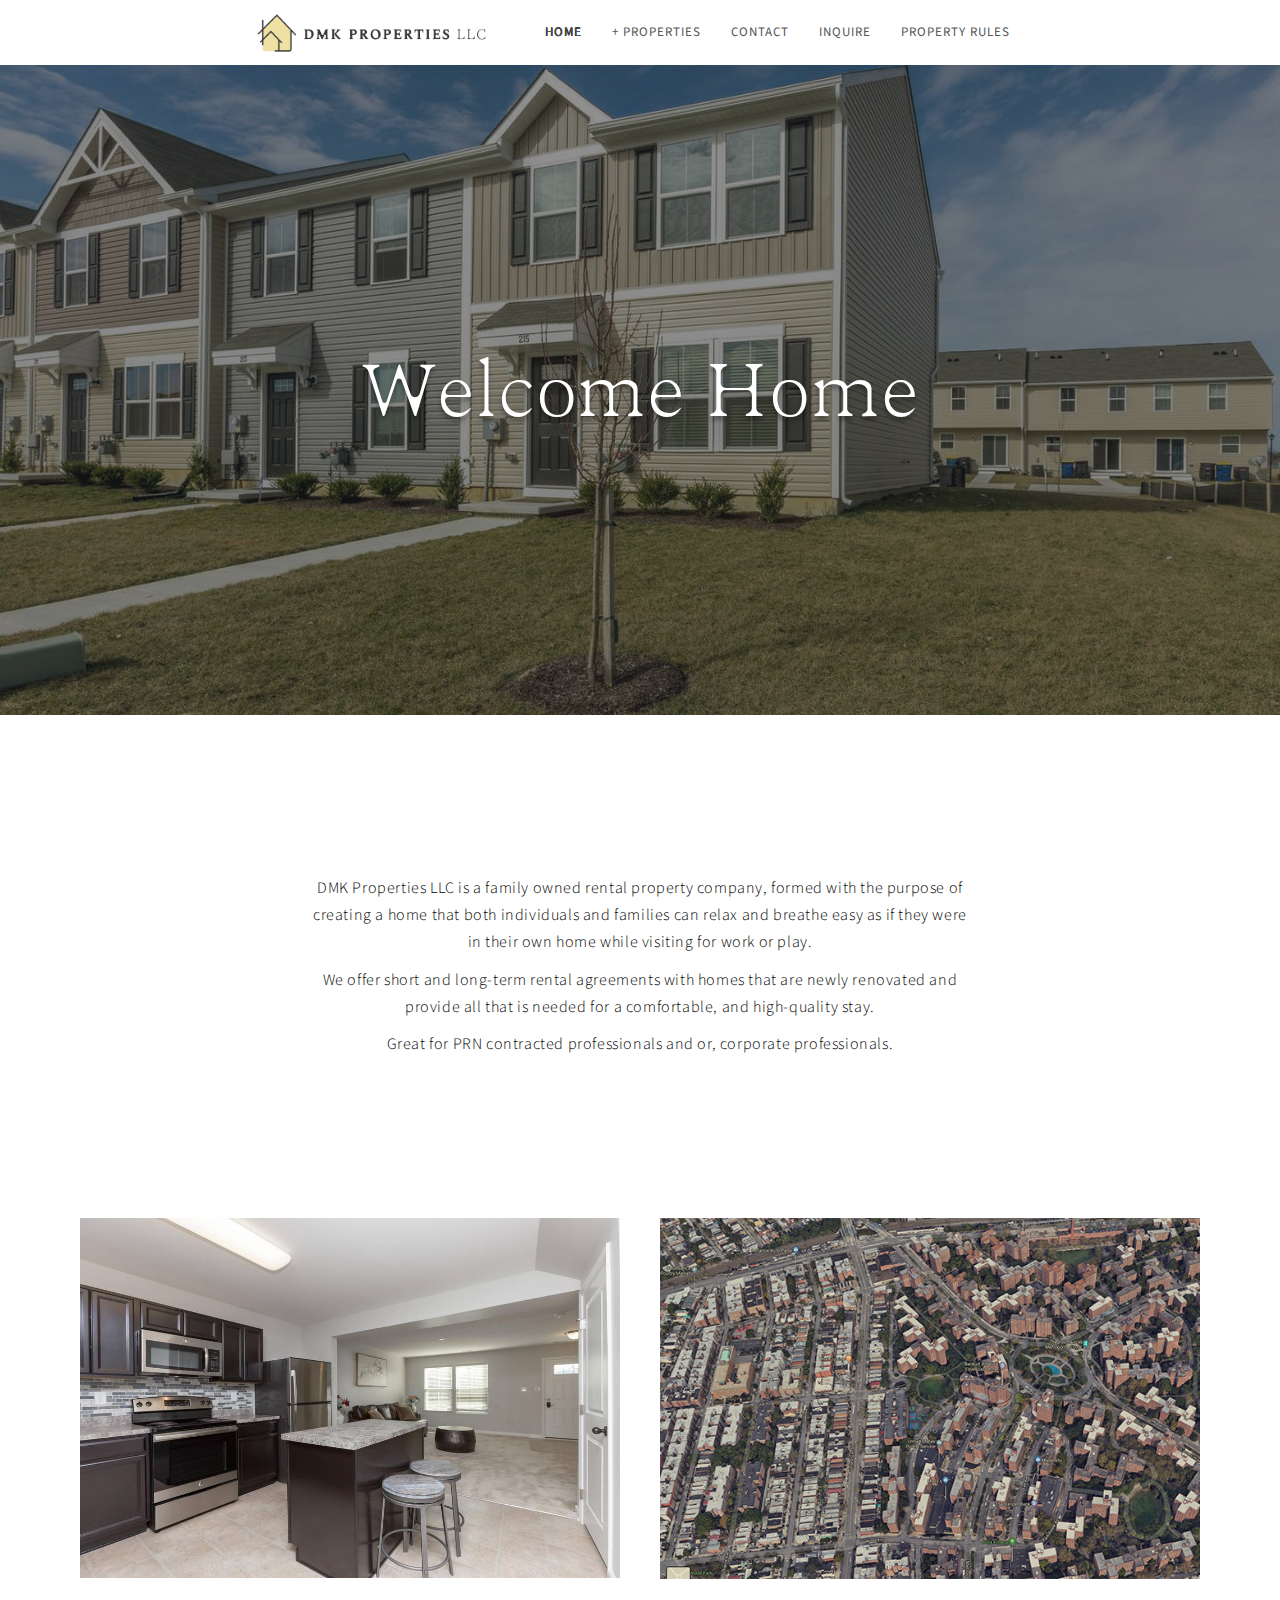
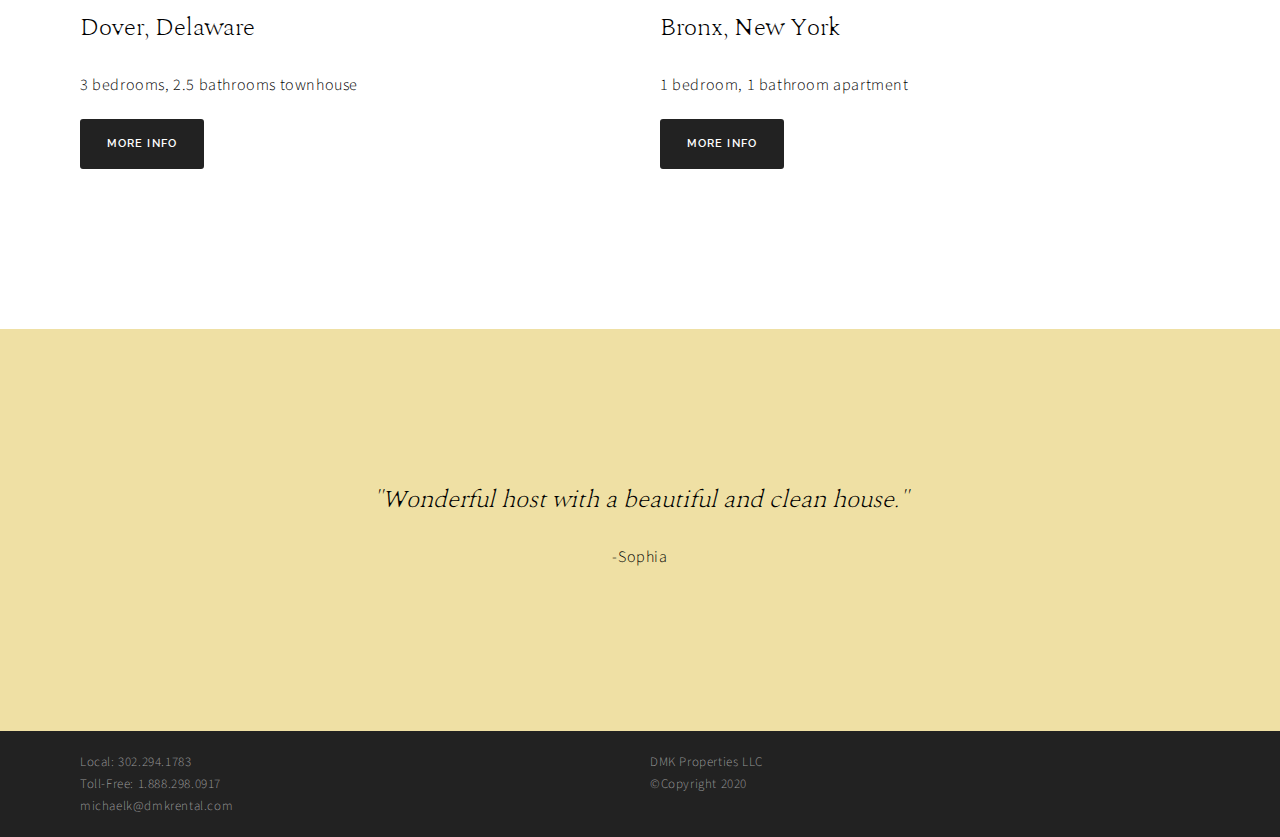
<file: index.html>
<!DOCTYPE html>
<html>
<head>
	<meta charset="utf-8">
	<meta name="viewport" content="width=device-width, initial-scale=1">
	<link rel="stylesheet" href="css/styles.css">
	<title>DMK Properties LLC</title>
</head>
<body>
	<!-- .navbar -->
	<div class="navbar container flex">
		<a class="logo" href="index.html">
			<img src="images/dmk_logos.png" alt="DMK Properties Logo">
		</a>
		<!-- hamburger icon -->
		<a class="toggle-button" href="#">
			<span class="bar bar1"></span>
			<span class="bar bar2"></span>
			<span class="bar bar3"></span>
		</a>

		<nav>
			<ul>
				<li><a class="current" href="index.html">Home</a></li>
				<li class="properties-li">
					<a class="properties-dropdown" href="#">&plus; Properties</a>
					<ul class="drop-menu">
						<li><a href="dover.html">Dover, DE</a></li>
						<li><a href="bronx.html">Bronx, NY</a></li>
					</ul>
				</li>
				<li><a href="contact.html">Contact</a></li>
				<li><a href="inquire.html">Inquire</a></li>
				<li><a href="agreement.html">Property Rules</a></li>
			</ul>
		</nav>
	</div>

	<!-- Cover Image -->
	<section class="cover cover-img">
		<h1>Welcome Home</h1>
		<div class="cover-overlay"></div>
	</section>

	<!-- About -->
	<section class="about container">
		<p>DMK Properties LLC is a family owned rental property company, formed with the purpose of creating a home that both individuals and families can relax and breathe easy as if they were in their own home while visiting for work or play.</p>
		<p>We offer short and long-term rental agreements with homes that are newly renovated and provide all that is needed for a comfortable, and high-quality stay.</p>
		<p>Great for PRN contracted professionals and or, corporate professionals.</p>
	</section>

	<!-- Properties -->
	<section class="properties-home container grid">
		<div class="properties-left">
			<div class="thumb-img">
				<img src="images/home-dover.jpg" alt="Dover Thumbnail">
			</div>
			<h2>Dover, Delaware</h2>
			<p>3 bedrooms, 2.5 bathrooms townhouse</p>
			<a href="dover.html" class="btn">More Info</a>
		</div>
		<div class="properties-right">
			<div class="thumb-img">
				<img src="images/bronx-map-low.png" alt="Bronx map thumbnail">
			</div>
			<h2>Bronx, New York</h2>
			<p>1 bedroom, 1 bathroom apartment</p>
			<a href="bronx.html" class="btn">More Info</a>
		</div>
	</section>

	<!-- Quote -->
	<section class="quote">
		<div class="container">
			<h2>"Wonderful host with a beautiful and clean house."</h2>
			<p>-Sophia</p>
		</div>
	</section>

	<!-- Footer -->
	<footer>
		<div class="footer-info container grid-footer">
			<div class="footer-contact">
				<p>Local: 302.294.1783</p>
				<p>Toll-Free: 1.888.298.0917</p>
				<p>michaelk@dmkrental.com</p>
			</div>
			<div class="copyright">
				<p>DMK Properties LLC</p>
				<p>&copyCopyright 2020</p>
			</div>
		</div>
	</footer>
<script type="text/javascript" src="js/script.js">

</script>
</body>
</html>
</file>
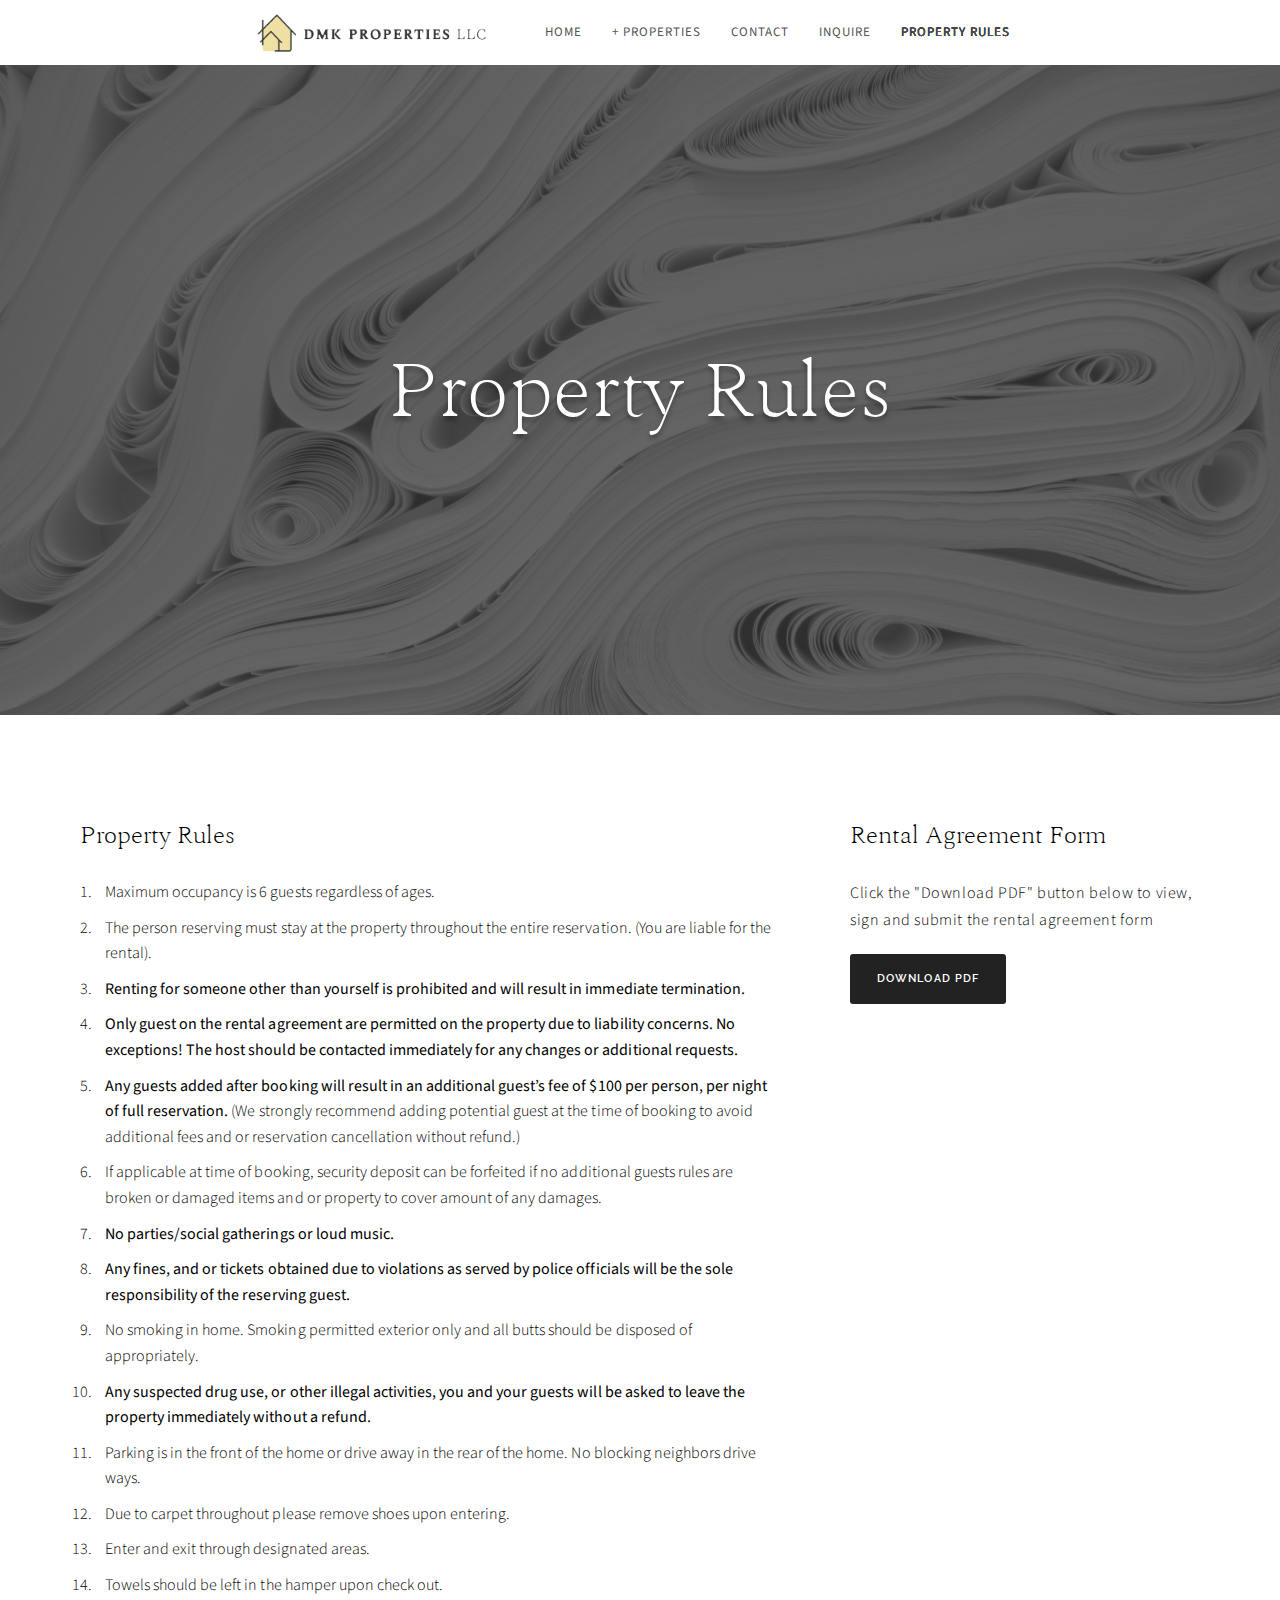
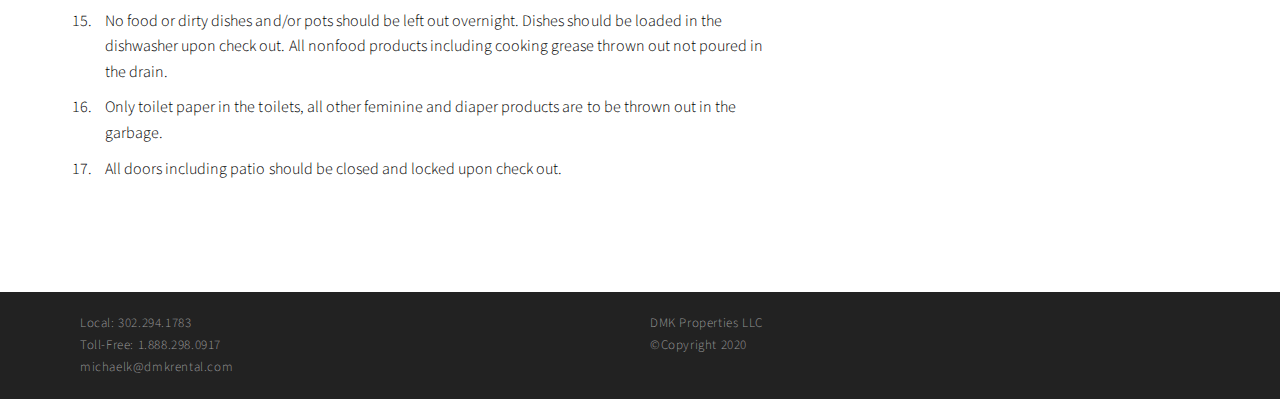
<file: agreement.html>
<!DOCTYPE html>
<html>
<head>
	<meta charset="utf-8">
	<meta name="viewport" content="width=device-width, initial-scale=1">
	<link rel="stylesheet" href="css/styles.css">
	<title>DMK Properties LLC</title>
</head>
<body>
	<!-- .navbar -->
	<div class="navbar container flex">
		<a class="logo" href="index.html">
			<img src="images/dmk_logos.png" alt="DMK Properties Logo">
		</a>
		<!-- hamburger icon -->
		<a class="toggle-button" href="#">
			<span class="bar bar1"></span>
			<span class="bar bar2"></span>
			<span class="bar bar3"></span>
		</a>

		<nav>
			<ul>
				<li><a href="index.html">Home</a></li>
				<li class="properties-li">
					<a class="properties-dropdown" href="#">&plus; Properties</a>
					<ul class="drop-menu">
						<li><a href="dover.html">Dover, DE</a></li>
						<li><a href="bronx.html">Bronx, NY</a></li>
					</ul>
				</li>
				<li><a href="contact.html">Contact</a></li>
				<li><a href="inquire.html">Inquire</a></li>
				<li><a class="current" href="agreement.html">Property Rules</a></li>
			</ul>
		</nav>
	</div>

	<!-- Cover Image -->
	<section class="cover cover-img-agreement">
		<h1>Property Rules</h1>
		<div class="cover-overlay-contact"></div>
	</section>

	<!-- Contact Info -->
	<section class="agreement container grid-2">

		<div class="property-rules">
			<h2>Property Rules</h2>
			<ol>
				<li>Maximum occupancy is 6 guests regardless of ages.</li>
				<li>The person reserving must stay at the property throughout the entire reservation. (You are liable for the rental).</li>
				<li><span>Renting for someone other than yourself is prohibited and will result in immediate termination.</span></li>
				<li><span>Only guest on the rental agreement are permitted on the property due to liability concerns. No exceptions! The host should be contacted immediately for any changes or additional requests.</span></li>
				<li><span>Any guests added after booking will result in an additional guest’s fee of $100 per person, per night of full reservation. </span>(We strongly recommend adding potential guest at the time of booking to avoid additional fees and or reservation cancellation without refund.)</li>
				<li>If applicable at time of booking, security deposit can be forfeited if no additional guests rules are broken or damaged items and or property to cover amount of any damages.</li>
				<li><span>No parties/social gatherings or loud music.</span></li>
				<li><span>Any fines, and or tickets obtained due to violations as served by police officials will be the sole responsibility of the reserving guest.</span></li>
				<li>No smoking in home. Smoking permitted exterior only and all butts should be disposed of appropriately.</li>
				<li><span>Any suspected drug use, or other illegal activities, you and your guests will be asked to leave the property immediately without a refund.</span></li>
				<li>Parking is in the front of the home or drive away in the rear of the home. No blocking neighbors drive ways.</li>
				<li>Due to carpet throughout please remove shoes upon entering.</li>
				<li>Enter and exit through designated areas.</li>
				<li>Towels should be left in the hamper upon check out.</li>
				<li>No food or dirty dishes and/or pots should be left out overnight. Dishes should be loaded in the dishwasher upon check out. All nonfood products including cooking grease thrown out not poured in the drain.</li>
				<li>Only toilet paper in the toilets, all other feminine and diaper products are to be thrown out in the garbage.</li>
				<li>All doors including patio should be closed and locked upon check out.</li>
			</ol>
		</div>
		<div class="agreement-form">
			<h2>Rental Agreement Form</h2>
			<p>Click the "Download PDF" button below to view, sign and submit the rental agreement form</p>
			<a class="btn" href="#">Download PDF</a>
		</div>
	</section>

	<footer>
		<div class="footer-info container grid-footer">
			<div class="footer-contact">
				<p>Local: 302.294.1783</p>
				<p>Toll-Free: 1.888.298.0917</p>
				<p>michaelk@dmkrental.com</p>
			</div>
			<div class="copyright">
				<p>DMK Properties LLC</p>
				<p>&copyCopyright 2020</p>
			</div>
		</div>
	</footer>

<script type="text/javascript" src="js/script.js"></script>
</body>
</html>
</file>
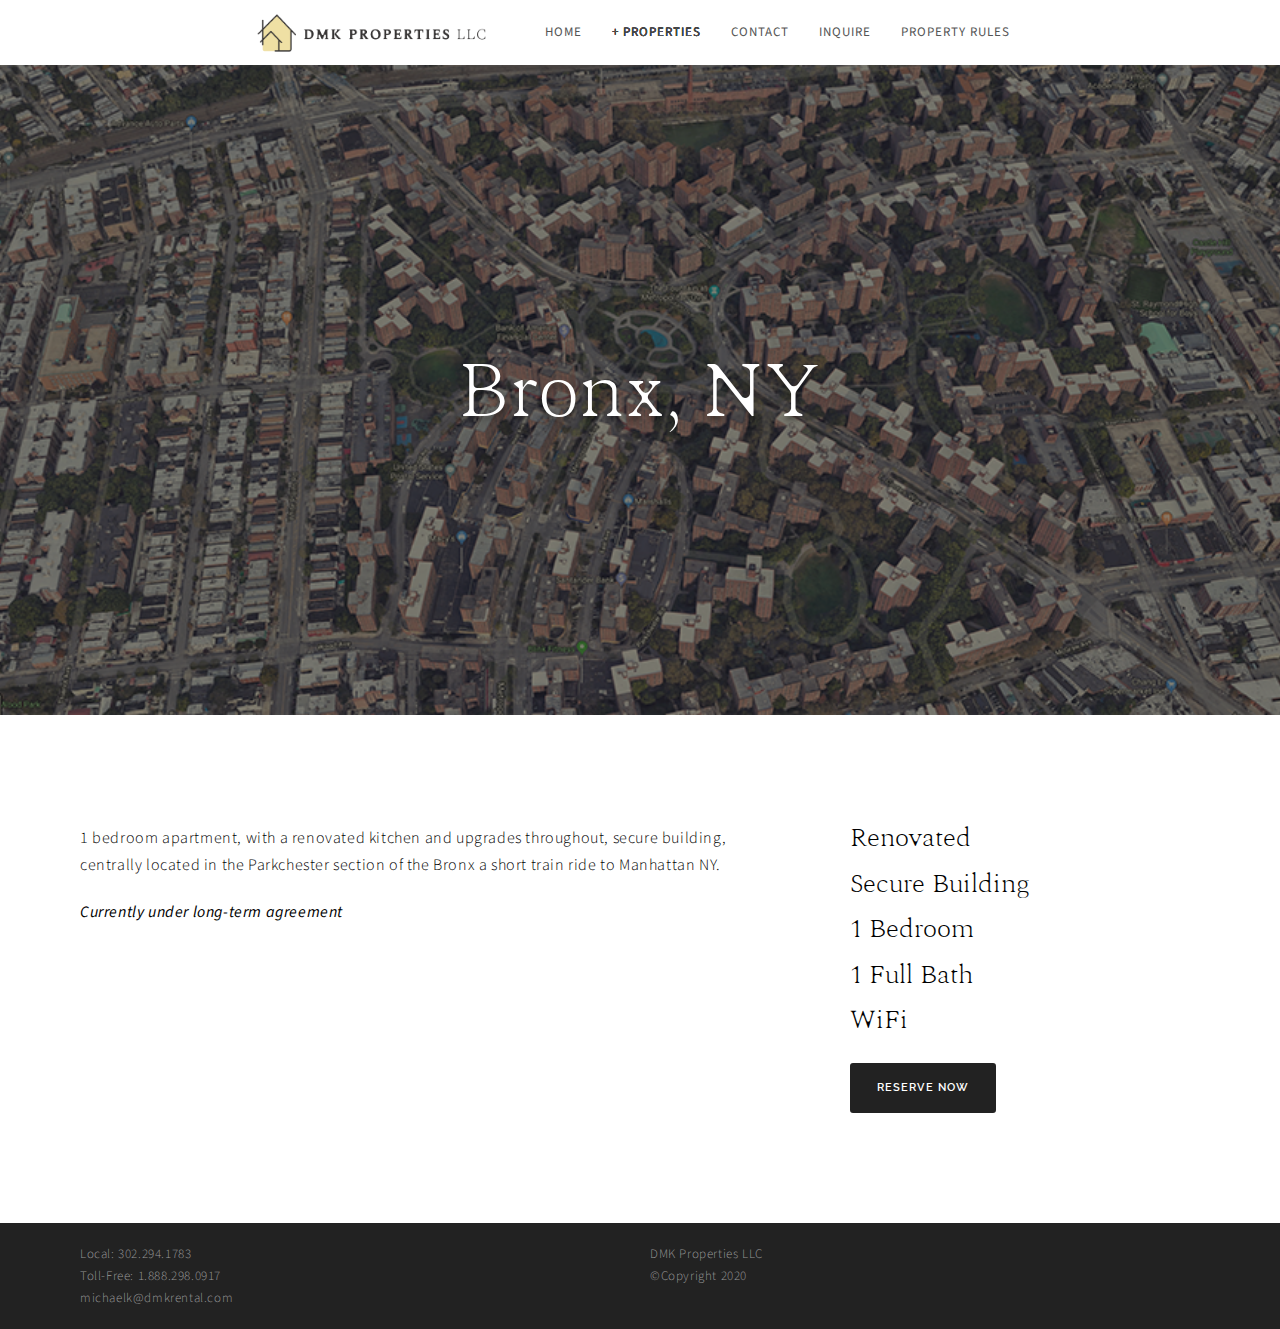
<file: bronx.html>
<!DOCTYPE html>
<html>
<head>
	<meta charset="utf-8">
	<meta name="viewport" content="width=device-width, initial-scale=1">
	<link rel="stylesheet" href="css/styles.css">
	<title>DMK Properties LLC</title>
</head>
<body>
	<!-- .navbar -->
	<div class="navbar container flex">
		<a class="logo" href="index.html">
			<img src="images/dmk_logos.png" alt="DMK Properties Logo">
		</a>
		<!-- hamburger icon -->
		<a class="toggle-button" href="#">
			<span class="bar bar1"></span>
			<span class="bar bar2"></span>
			<span class="bar bar3"></span>
		</a>

		<nav>
			<ul>
				<li><a href="index.html">Home</a></li>
				<li class="properties-li">
					<a class="properties-dropdown current" href="#">&plus; Properties</a>
					<ul class="drop-menu">
						<li><a href="dover.html">Dover, DE</a></li>
						<li><a class="current" href="bronx.html">Bronx, NY</a></li>
					</ul>
				</li>
				<li><a href="contact.html">Contact</a></li>
				<li><a href="inquire.html">Inquire</a></li>
				<li><a href="agreement.html">Property Rules</a></li>
			</ul>
		</nav>
	</div>

	<!-- Cover Image -->
	<section class="cover cover-img-bronx">
		<h1>Bronx, NY</h1>
		<div class="cover-overlay"></div>
	</section>

	<!-- Property Info -->
	<section class="property-info container grid-2">
		<div class="information">
			<p>1 bedroom apartment,  with a renovated kitchen and upgrades throughout, secure building, centrally located in the Parkchester section of the Bronx a short train ride to Manhattan NY.</p>
			<p><em><strong>Currently under long-term agreement</strong></em></p>
		</div>
		<div class="property-highlights">
			<ul>
				<li>Renovated</li>
				<li>Secure Building</li>
				<li>1 Bedroom</li>
				<li>1 Full Bath</li>
				<li>WiFi</li>
			</ul>
			<a href="inquire.html" class="btn">Reserve Now</a>
		</div>
	</section>

	<footer>
		<div class="footer-info container grid-footer">
			<div class="footer-contact">
				<p>Local: 302.294.1783</p>
				<p>Toll-Free: 1.888.298.0917</p>
				<p>michaelk@dmkrental.com</p>
			</div>
			<div class="copyright">
				<p>DMK Properties LLC</p>
				<p>&copyCopyright 2020</p>
			</div>
		</div>
	</footer>

<script type="text/javascript" src="js/script.js"></script>
</body>
</html>
</file>
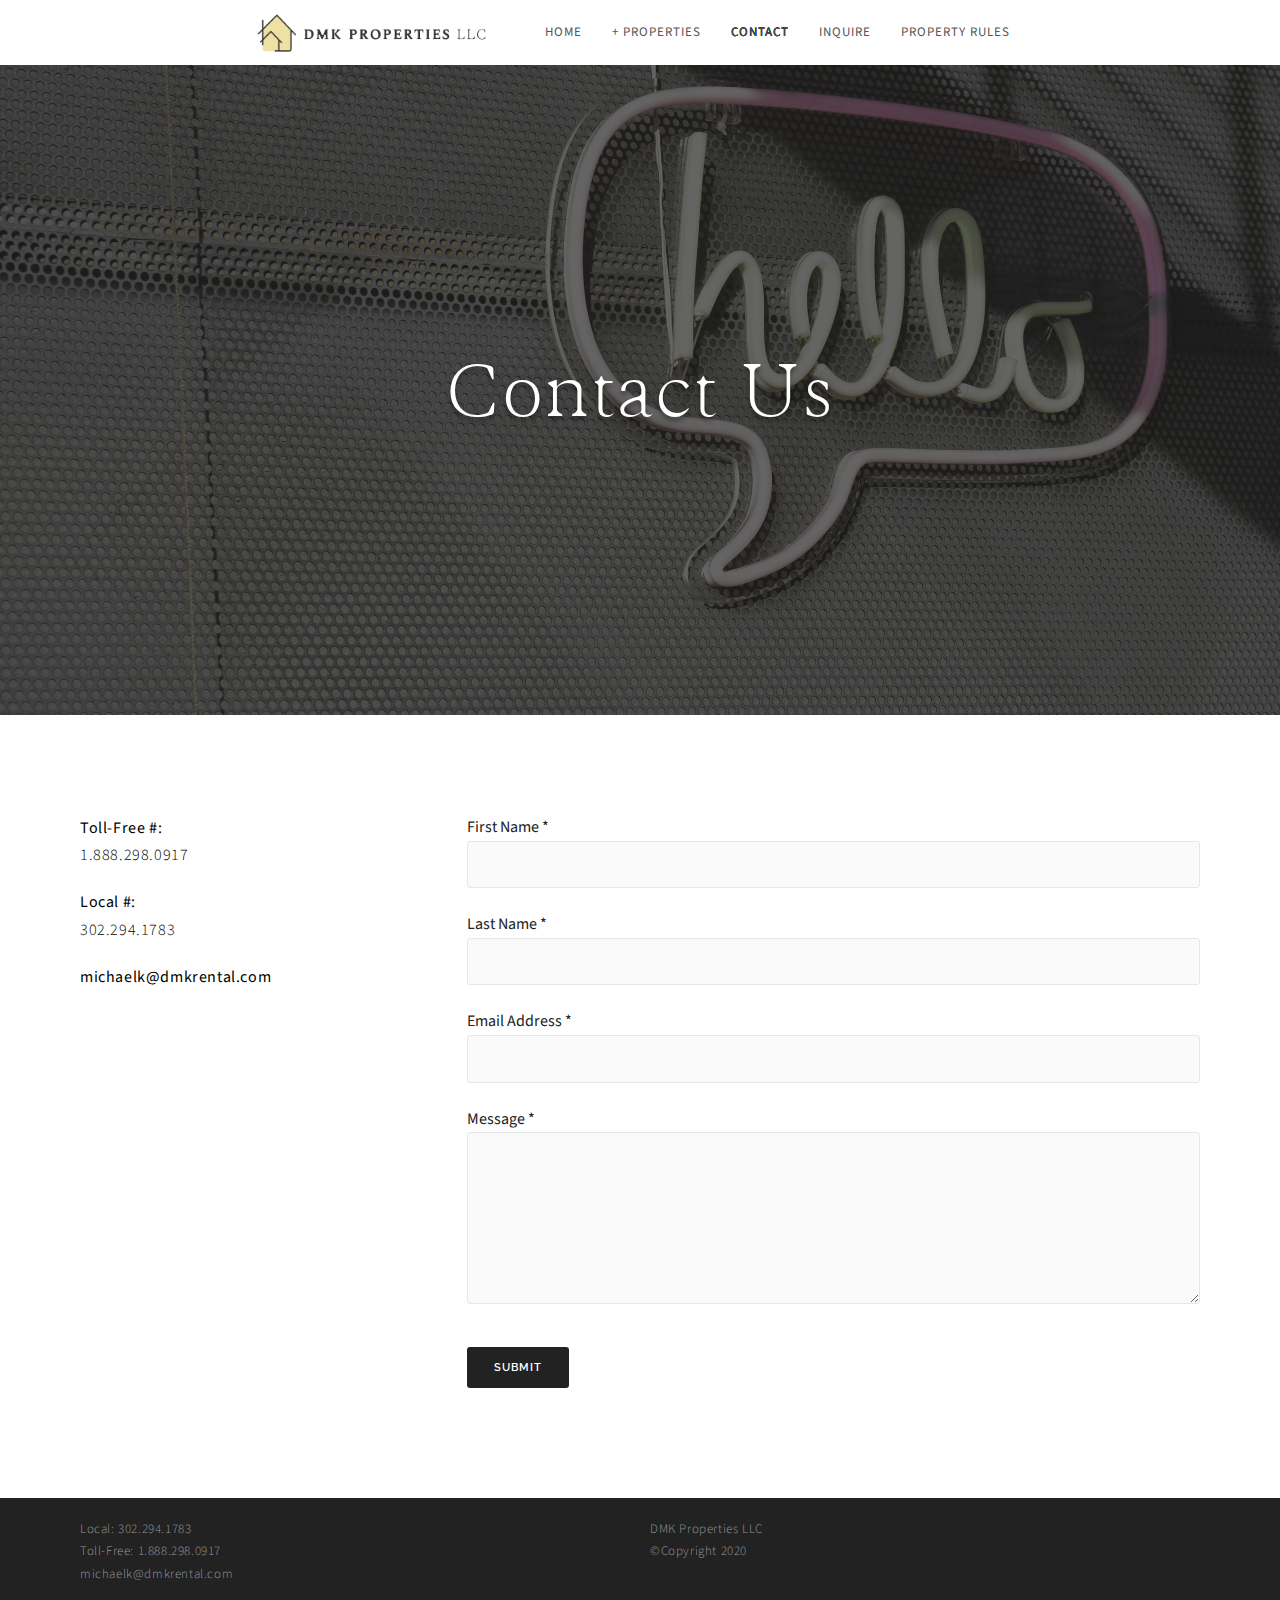
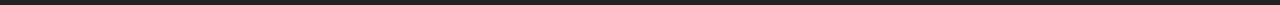
<file: contact.html>
<!DOCTYPE html>
<html>
<head>
	<meta charset="utf-8">
	<meta name="viewport" content="width=device-width, initial-scale=1">
	<link rel="stylesheet" href="css/styles.css">
	<title>DMK Properties LLC</title>
</head>
<body>
	<!-- .navbar -->
	<div class="navbar container flex">
		<a class="logo" href="index.html">
			<img src="images/dmk_logos.png" alt="DMK Properties Logo">
		</a>
		<!-- hamburger icon -->
		<a class="toggle-button" href="#">
			<span class="bar bar1"></span>
			<span class="bar bar2"></span>
			<span class="bar bar3"></span>
		</a>

		<nav>
			<ul>
				<li><a href="index.html">Home</a></li>
				<li class="properties-li">
					<a class="properties-dropdown" href="#">&plus; Properties</a>
					<ul class="drop-menu">
						<li><a href="dover.html">Dover, DE</a></li>
						<li><a href="bronx.html">Bronx, NY</a></li>
					</ul>
				</li>
				<li><a class="current" href="contact.html">Contact</a></li>
				<li><a href="inquire.html">Inquire</a></li>
				<li><a href="agreement.html">Property Rules</a></li>
			</ul>
		</nav>
	</div>

	<!-- Cover Image -->
	<section class="cover cover-img-contact">
		<h1>Contact Us</h1>
		<div class="cover-overlay-contact"></div>
	</section>

	<!-- Contact Info -->
	<section class="contact container grid-2-contact">
		<div class="contact-info">
			<div class="toll-free">
				<p class="contact-p-bold">Toll-Free #:</p>
				<p>1.888.298.0917</p>
			</div>
			<div class="local-num">
				<p class="contact-p-bold">Local #:</p>
				<p>302.294.1783</p>
			</div>
			<div class="contact-email">
				<p class="contact-p-bold">michaelk@dmkrental.com</p>
			</div>
		</div>
		<!-- message form -->
		<div class="message-form">
			<form>
				<div class="form-control contact-first-name">
					<label for="fname">First Name *</label>
					<input type="text" name="fname" required>
				</div>
				<div class="form-control contact-last-name">
					<label for="lname">Last Name *</label>
					<input type="text" name="fname" required>
				</div>
				<div class="form-control contact-email">
					<label for="email">Email Address *</label>
					<input type="email" name="email" required>
				</div>
				<div class="form-control contact-message">
					<label for="message">Message *</label>
					<textarea name="message" rows="10" cols="10" required></textarea>
				</div>
				<div class="submit">
					<input type="submit" class="btn" value="submit">
				</div>
			</form>
		</div>
	</section>

	<footer>
		<div class="footer-info container grid-footer">
			<div class="footer-contact">
				<p>Local: 302.294.1783</p>
				<p>Toll-Free: 1.888.298.0917</p>
				<p>michaelk@dmkrental.com</p>
			</div>
			<div class="copyright">
				<p>DMK Properties LLC</p>
				<p>&copyCopyright 2020</p>
			</div>
		</div>
	</footer>

<script type="text/javascript" src="js/script.js"></script>
</body>
</html>
</file>
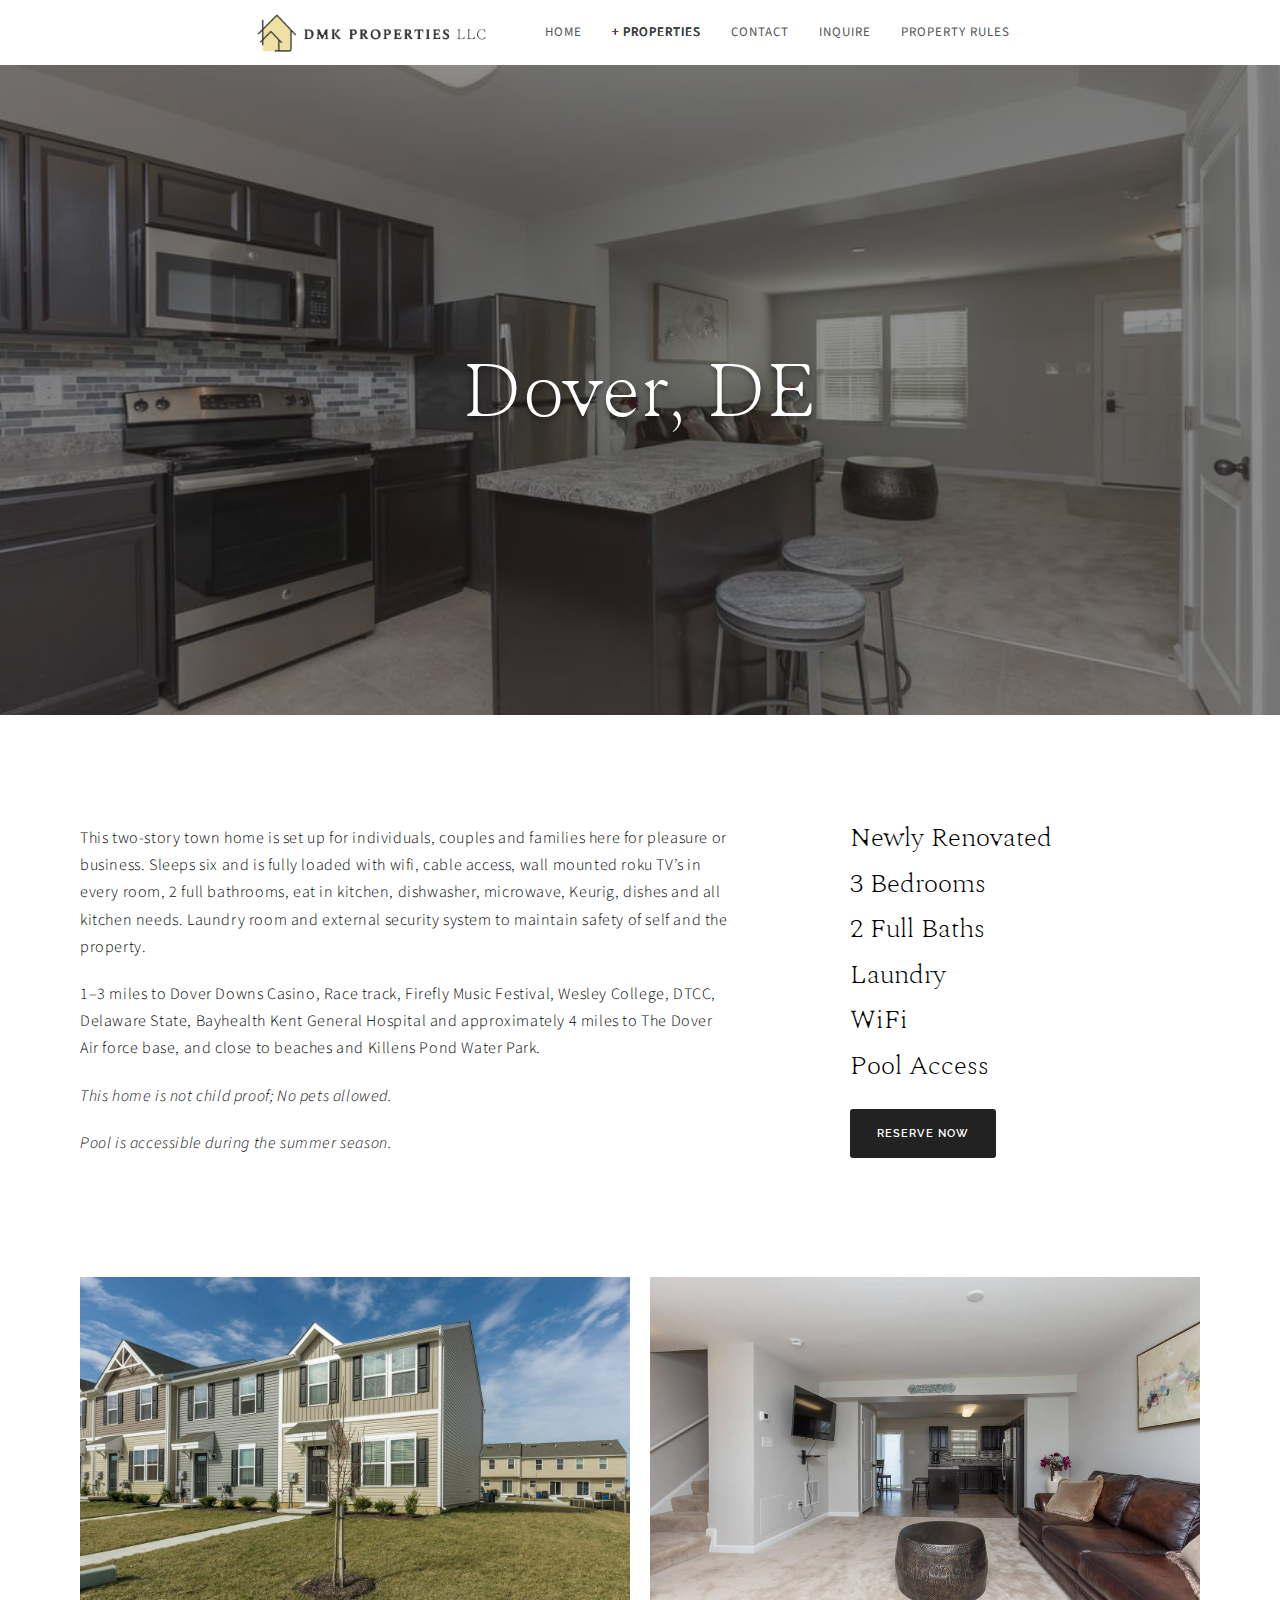
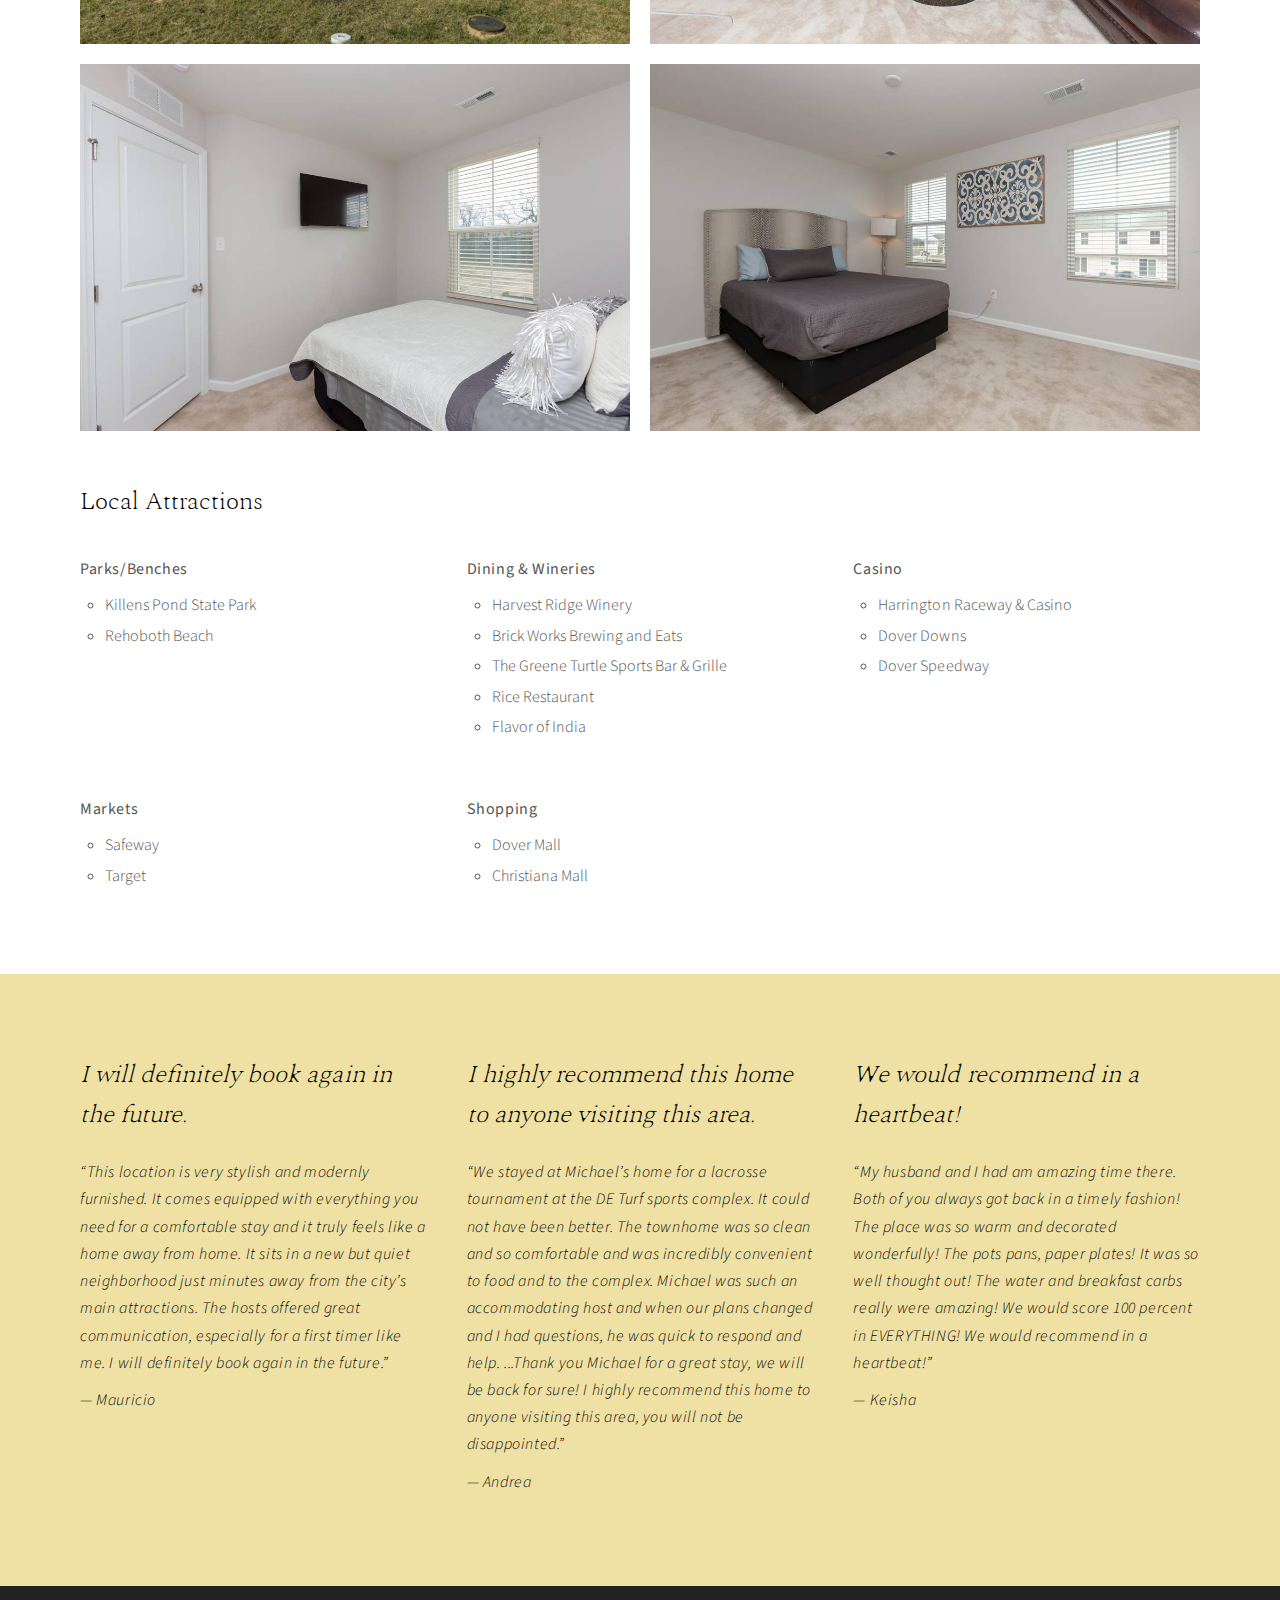
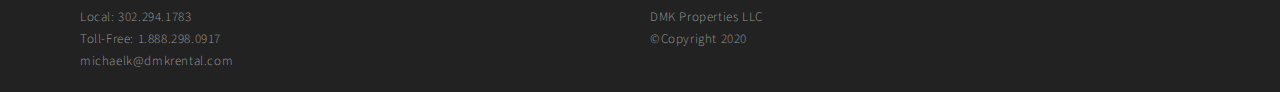
<file: dover.html>
<!DOCTYPE html>
<html>
<head>
	<meta charset="utf-8">
	<meta name="viewport" content="width=device-width, initial-scale=1">
	<link rel="stylesheet" href="css/styles.css">
	<title>DMK Properties LLC</title>
</head>
<body>
	<!-- .navbar -->
	<div class="navbar container flex">
		<a class="logo" href="index.html">
			<img src="images/dmk_logos.png" alt="DMK Properties Logo">
		</a>
		<!-- hamburger icon -->
		<a class="toggle-button" href="#">
			<span class="bar bar1"></span>
			<span class="bar bar2"></span>
			<span class="bar bar3"></span>
		</a>

		<nav>
			<ul>
				<li><a href="index.html">Home</a></li>
				<li class="properties-li">
					<a class="properties-dropdown current" href="#">&plus; Properties</a>
					<ul class="drop-menu">
						<li><a class="current" href="dover.html">Dover, DE</a></li>
						<li><a href="bronx.html">Bronx, NY</a></li>
					</ul>
				</li>
				<li><a href="contact.html">Contact</a></li>
				<li><a href="inquire.html">Inquire</a></li>
				<li><a href="agreement.html">Property Rules</a></li>
			</ul>
		</nav>
	</div>

	<!-- Cover Image -->
	<section class="cover cover-img-dover">
		<h1>Dover, DE</h1>
		<div class="cover-overlay"></div>
	</section>

	<!-- Property Info -->
	<section class="property-info container grid-2">
		<div class="information">
			<p>This two-story town home is set up for individuals, couples and families here for pleasure or business. Sleeps six and is fully loaded with wifi, cable access, wall mounted roku TV’s in every room, 2 full bathrooms, eat in kitchen, dishwasher, microwave, Keurig, dishes and all kitchen needs. Laundry room and external security system to maintain safety of self and the property.</p>
			<p>1–3 miles to Dover Downs Casino, Race track, Firefly Music Festival, Wesley College, DTCC, Delaware State, Bayhealth Kent General Hospital and approximately 4 miles to The Dover Air force base, and close to beaches and Killens Pond Water Park.</p>
			<p class="italic">This home is not child proof; No pets allowed.</p>
			<p class="italic">Pool is accessible during the summer season.</p>
		</div>
		<div class="property-highlights">
			<ul>
				<li>Newly Renovated</li>
				<li>3 Bedrooms</li>
				<li>2 Full Baths</li>
				<li>Laundry</li>
				<li>WiFi</li>
				<li>Pool Access</li>
			</ul>
			<a href="inquire.html" class="btn">Reserve Now</a>
		</div>
	</section>

	<section class="img-gallery container grid-2-gallery">
		<img src="images/home.jpg" alt="Dover Outside">
		<img src="images/livingroom.jpg" alt="Dover Livingroom">
		<img src="images/bedroom2.jpg" alt="Bedroom">
		<img src="images/bedroom1.jpg" alt="Bedroom">
	</section>

	<section class="attractions container">
		<h2>Local Attractions</h2>
		<div class="grid-3">
			<div class="parks">
				<p>Parks/Benches</p>
				<ul>
					<li>Killens Pond State Park</li>
					<li>Rehoboth Beach</li>
				</ul>
			</div>
			<div class="dining">
				<p>Dining & Wineries</p>
				<ul>
					<li>Harvest Ridge Winery</li>
					<li>Brick Works Brewing and Eats</li>
					<li>The Greene Turtle Sports Bar & Grille</li>
					<li>Rice Restaurant</li>
					<li>Flavor of India</li>
				</ul>
			</div>
			<div class="casinos">
				<p>Casino</p>
				<ul>
					<li>Harrington Raceway & Casino</li>
					<li>Dover Downs</li>
					<li>Dover Speedway</li>
				</ul>
			</div>
			<div class="markets">
				<p>Markets</p>
				<ul>
					<li>Safeway</li>
					<li>Target</li>
				</ul>
			</div>
			<div class="shopping">
				<p>Shopping</p>
				<ul>
					<li>Dover Mall</li>
					<li>Christiana Mall</li>
				</ul>
			</div>
		</div>
	</section>

	<!-- Reviews -->
	<section class="reviews">
		<div class="container grid-3">
			<div class="review-1">
				<h2>I will definitely book again in the future.</h2>
				<p>“This location is very stylish and modernly furnished. It comes equipped with everything you need for a comfortable stay and it truly feels like a home away from home. It sits in a new but quiet neighborhood just minutes away from the city’s main attractions. The hosts offered great communication, especially for a first timer like me. I will definitely book again in the future.”</p>
				<p>— Mauricio </p>
			</div>
			<div class="review-2">
				<h2>I highly recommend this home to anyone visiting this area.</h2>
				<p>“We stayed at Michael’s home for a lacrosse tournament at the DE Turf sports complex. It could not have been better. The townhome was so clean and so comfortable and was incredibly convenient to food and to the complex. Michael was such an accommodating host and when our plans changed and I had questions, he was quick to respond and help. ...Thank you Michael for a great stay, we will be back for sure! I highly recommend this home to anyone visiting this area, you will not be disappointed.”</p>
				<p>— Andrea </p>
			</div>
			<div class="review-3">
				<h2>We would recommend in a heartbeat!</h2>
				<p>“My husband and I had am amazing time there. Both of you always got back in a timely fashion! The place was so warm and decorated wonderfully! The pots pans, paper plates! It was so well thought out! The water and breakfast carbs really were amazing! We would score 100 percent in EVERYTHING! We would recommend in a heartbeat!”</p>
				<p>— Keisha</p>
			</div>
		</div>
	</section>

	<footer>
		<div class="footer-info container grid-footer">
			<div class="footer-contact">
				<p>Local: 302.294.1783</p>
				<p>Toll-Free: 1.888.298.0917</p>
				<p>michaelk@dmkrental.com</p>
			</div>
			<div class="copyright">
				<p>DMK Properties LLC</p>
				<p>&copyCopyright 2020</p>
			</div>
		</div>
	</footer>

<script type="text/javascript" src="js/script.js"></script>
</body>
</html>
</file>
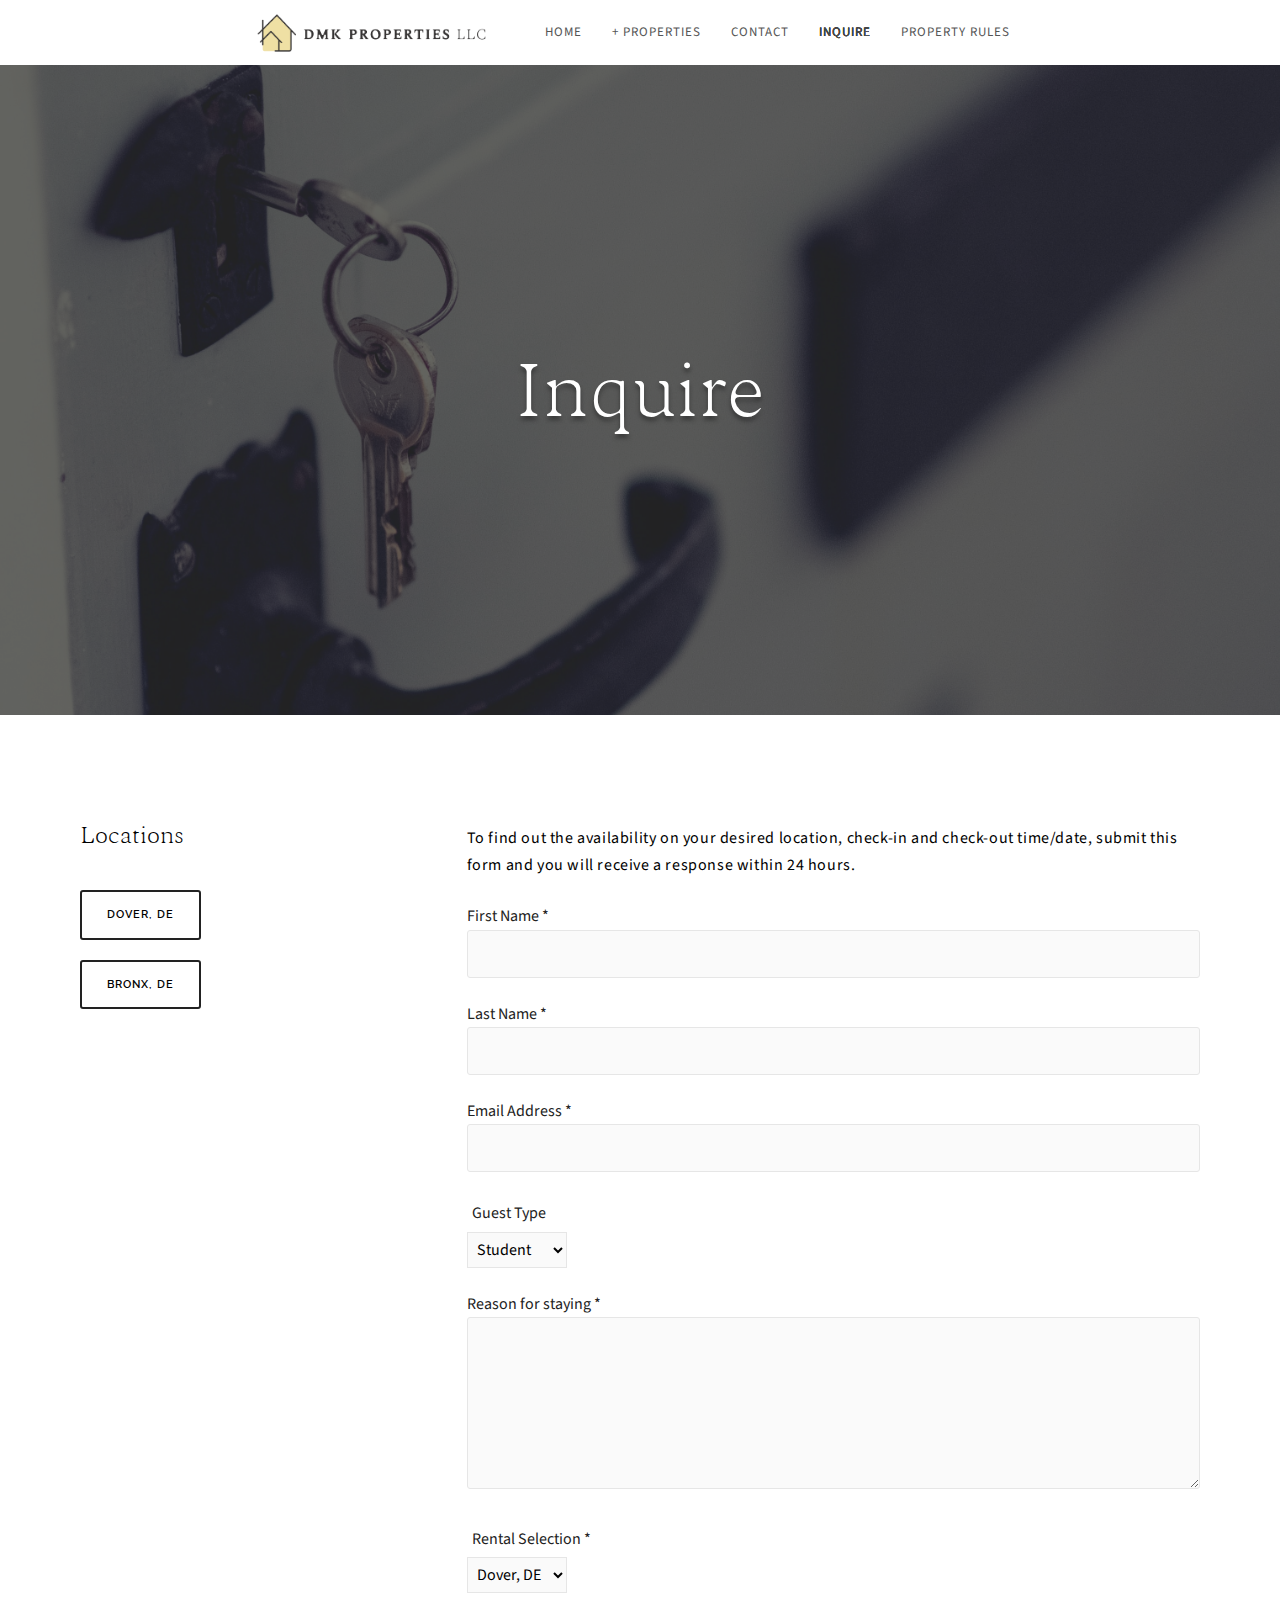
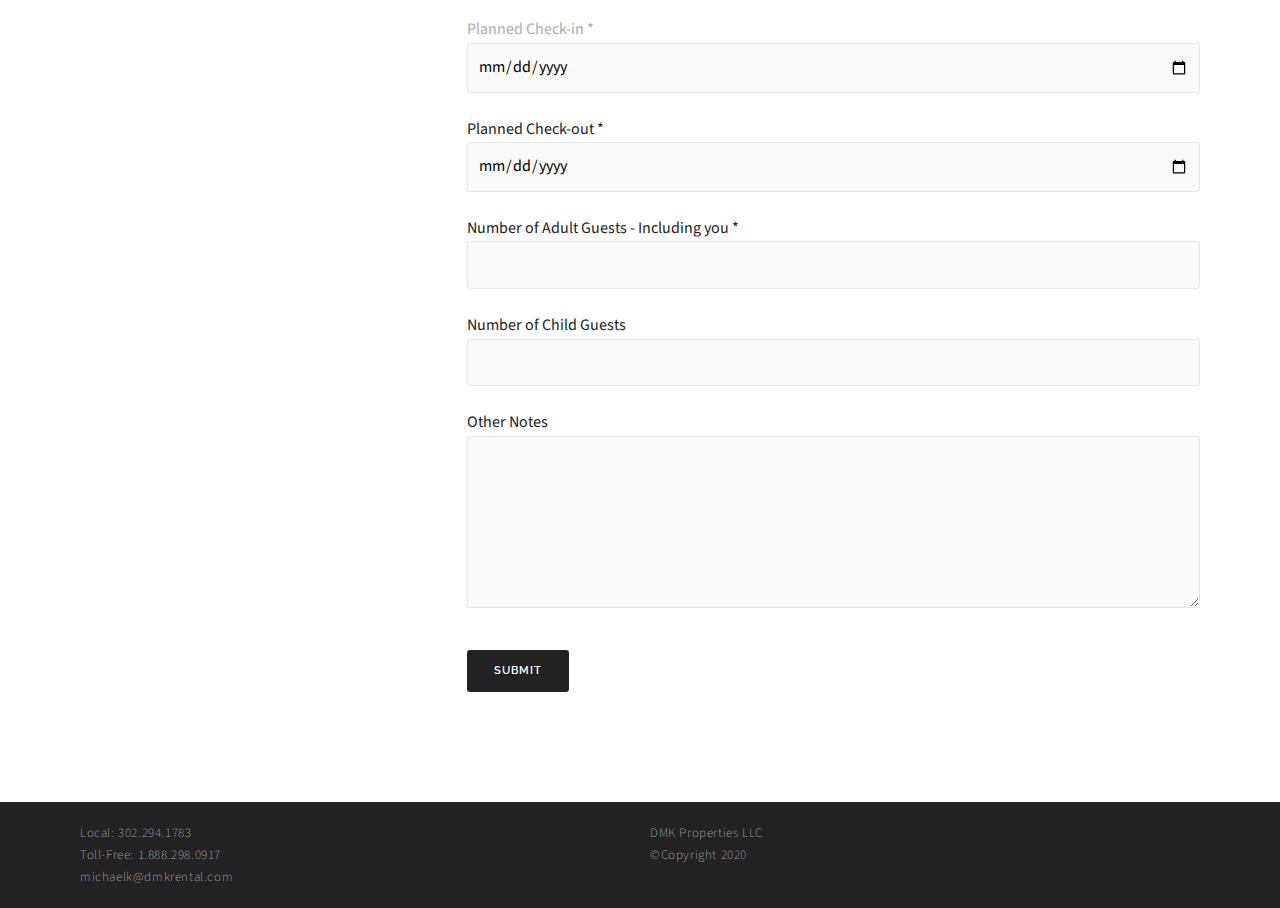
<file: inquire.html>
<!DOCTYPE html>
<html>
<head>
	<meta charset="utf-8">
	<meta name="viewport" content="width=device-width, initial-scale=1">
	<link rel="stylesheet" href="css/styles.css">
	<title>DMK Properties LLC</title>
</head>
<body>
	<!-- .navbar -->
	<div class="navbar container flex">
		<a class="logo" href="index.html">
			<img src="images/dmk_logos.png" alt="DMK Properties Logo">
		</a>
		<!-- hamburger icon -->
		<a class="toggle-button" href="#">
			<span class="bar bar1"></span>
			<span class="bar bar2"></span>
			<span class="bar bar3"></span>
		</a>

		<nav>
			<ul>
				<li><a href="index.html">Home</a></li>
				<li class="properties-li">
					<a class="properties-dropdown" href="#">&plus; Properties</a>
					<ul class="drop-menu">
						<li><a href="dover.html">Dover, DE</a></li>
						<li><a href="bronx.html">Bronx, NY</a></li>
					</ul>
				</li>
				<li><a href="contact.html">Contact</a></li>
				<li><a class="current" href="inquire.html">Inquire</a></li>
				<li><a href="agreement.html">Property Rules</a></li>
			</ul>
		</nav>
	</div>

	<!-- Cover Image -->
	<section class="cover cover-img-inquire">
		<h1>Inquire</h1>
		<div class="cover-overlay-contact"></div>
	</section>

	<!-- Contact Info -->
	<section class="inquire container grid-2-contact">

		<div class="inquire-locations">
			<h2>Locations</h2>
			<div class="dover-btn">
				<a class="inquire-btn" href="dover.html">Dover, DE</a>
			</div>
			<div class="bronx-btn">
				<a class="inquire-btn" href="bronx.html">Bronx, DE</a>
			</div>
		</div>
		<!-- inquire form -->
		<div class="inquire-form">
			<p>To find out the availability on your desired location, check-in and check-out time/date, submit this form and you will receive a response within 24 hours.</p>
			<form>
				<div class="form-control contact-first-name">
					<label for="fname">First Name *</label>
					<input type="text" name="fname" required>
				</div>
				<div class="form-control contact-last-name">
					<label for="lname">Last Name *</label>
					<input type="text" name="fname" required>
				</div>
				<div class="form-control contact-email">
					<label for="email">Email Address *</label>
					<input type="email" name="email" required>
				</div>
				<div class="form-control guest-type">
               <label for="type">Guest Type</label>
               <select name="type" id="guest-type" required>
                  <option value="student">Student</option>
                  <option value="corporate">Corporate</option>
                  <option value="Leisure">Leisure</option>
               </select>
            </div>
				<div class="form-control reason">
               <label for="reason">Reason for staying *</label>
               <textarea name="reason" id="reason" cols="30" rows="10" required></textarea>
            </div>
            <div class="form-control rental-selection">
               <label for="rental-selection">Rental Selection *</label>
               <select name="rental-selection" id="rental-selection" required>
                  <option value="dover">Dover, DE</option>
                  <option value="bronx">Bronx, NY</option>
               </select>
            </div>
            <div class="form-control check-in">
               <label for="check-in">Planned Check-in *</label>
               <input type="date" id="check-in" name="check-in" required>
            </div>
            <div class="form-control check-out">
               <label for="check-out">Planned Check-out *</label>
               <input type="date" id="check-out" name="check-out" required>
            </div>
            <div class="form-control adults">
               <label for="adults">Number of Adult Guests - Including you *</label>
               <input type="text" name="adults" required>
            </div>
            <div class="form-control children">
               <label for="children">Number of Child Guests</label>
               <input type="text" name="children">
            </div>
            <div class="form-control other-notes">
               <label for="other-notes">Other Notes</label>
               <textarea name="other-notes" id="other-notes" cols="30" rows="10" required></textarea>
            </div>
				<div class="submit">
					<input type="submit" class="btn" value="submit">
				</div>
			</form>
		</div>
	</section>

	<footer>
		<div class="footer-info container grid-footer">
			<div class="footer-contact">
				<p>Local: 302.294.1783</p>
				<p>Toll-Free: 1.888.298.0917</p>
				<p>michaelk@dmkrental.com</p>
			</div>
			<div class="copyright">
				<p>DMK Properties LLC</p>
				<p>&copyCopyright 2020</p>
			</div>
		</div>
	</footer>

<script type="text/javascript" src="js/script.js"></script>
</body>
</html>
</file>
<file: css/styles.css>
/* CSS pgs --------------------------------------------*/
@import "fonts.css";
@import "utilities.css";
@import "forms.css";

/* Color Variables -------------------------------------*/
:root {
	--main-text-color: #000;
	--gray-bg: #222;
	--dark-gray: #555;
	--yellow: #efe0a4;
}

/* Header ---------------------------------------------*/
.navbar {
	background-color: #fff;
	height: 65px;
	padding: 10px;

}
.logo {
	display: flex;
	justify-content: center;
}
.navbar ul {
	display: flex;
	flex-wrap: wrap;
}
.navbar li {
	justify-content: flex-start;
	margin: 0 5px;
}
.navbar nav a {
	padding: 22px 10px;
}
.navbar img {
	width: 235px;
	margin-right: 40px;
}
.current {
	/* font-weight: 700; */
	text-shadow: 0 0 .65px var(--main-text-color), 0 0 .65px var(--main-text-color);
}


/* Cover Image (Home)----------------------------------*/
.cover-img {
	background-color: var(--gray-bg);
	background-image: url(../images/home.jpg);
	background-repeat: no-repeat;
	background-position: center;
	background-size: cover;
	position: relative;
	height: 650px;
	width: 100%;
	display: flex;
	justify-content: center;
	align-items: center;
}
.cover-overlay {
	width: 100%;
	height: 100%;
	background: var(--gray-bg);
	/* opacity: .275; */
   opacity: .5;
	position: absolute;
}

/* Cover Image (Dover)----------------------------------*/
.cover-img-dover {
	background-color: var(--gray-bg);
	background-image: url(../images/home-dover.jpg);
	background-repeat: no-repeat;
	background-position: center;
	background-size: cover;
	position: relative;
	height: 650px;
	width: 100%;
	display: flex;
	justify-content: center;
	align-items: center;
}

/* Cover Image (Bronx)----------------------------------*/
.cover-img-bronx {
	background-color: var(--gray-bg);
	background-image: url(../images/bronx-map-low.png);
	background-repeat: no-repeat;
	background-position: center;
	background-size: cover;
	position: relative;
	height: 650px;
	width: 100%;
	display: flex;
	justify-content: center;
	align-items: center;
}

/* Cover Image (Contact)----------------------------------*/
.cover-img-contact {
	background-color: var(--gray-bg);
	background-image: url(../images/adam-solomon-WHUDOzd5IYU-unsplash.jpg);
	background-repeat: no-repeat;
	background-position: center;
	background-size: cover;
	position: relative;
	height: 650px;
	width: 100%;
	display: flex;
	justify-content: center;
	align-items: center;
}
.cover-overlay-contact {
	width: 100%;
	height: 100%;
	background: var(--gray-bg);
	opacity: .7;
	position: absolute;
}

/* Cover Image (Inquire)----------------------------------*/
.cover-img-inquire {
	background-color: var(--gray-bg);
	background-image: url(../images/jaye-haych-7tkDoo2L_Eg-unsplash.jpg);
	background-repeat: no-repeat;
	background-position: center;
	background-size: cover;
	position: relative;
	height: 650px;
	width: 100%;
	display: flex;
	justify-content: center;
	align-items: center;
}

/* Cover Image (Agreement)----------------------------------*/
.cover-img-agreement {
	background-color: var(--gray-bg);
	background-image: url(../images/agreement.jpg);
	background-repeat: no-repeat;
	background-position: center;
	background-size: cover;
	position: relative;
	height: 650px;
	width: 100%;
	display: flex;
	justify-content: center;
	align-items: center;
}


/* ---About Section--- */
.about {
   margin: 150px auto;
   max-width: 750px;
   text-align: center;
}
.about h3 {
   text-align: center;
   margin: 20px 0;
}


/* ---Properties Section (Home)--- */
.properties-home {
   padding-bottom: 150px;
}
.properties-home .properties-right .thumb-img {
	overflow: hidden;
}
.properties-home .properties-right .thumb-img img {
	width: 142.415%;
}
.properties-home .thumb-img {
   margin-bottom: 20px;
}


/* ---Quote Section--- */
.quote {
   padding: 150px 0;
   text-align: center;
   background-color: var(--yellow);
}
.quote h2 {
   letter-spacing: 0;
   font-style: italic;
}

/* DOVER PAGE ------------------------------------------*/
/* ---Property Info--- */
.property-info {
   margin: 100px auto;
}
.property-info .information {
   max-width: 650px;
}
.property-info p {
   margin-bottom: 20px;
}
.property-info .property-highlights li {
   font-family: 'Karoll-LightRound', sans-serif;
   font-size: 27px;
   margin: 10px 0 20px;
}
.property-info .italic {
   font-style: italic;
   font-weight: 300;
}

/* ---Image gallery--- */
.img-gallery {
   margin-bottom: 50px;
}

/* ---Local Attraction--- */
.attractions {
   /* margin-bottom: 150px; */
   padding-bottom: 80px;
   color: var(--dark-gray);
}
.attractions p {
   font-weight: 400;
}
.attractions li {
   list-style-type: circle;
   margin: 0px 0 5px 25px;
   font-weight: 300;
}

/* Reviews */
.reviews {
   /* margin-bottom: 150px; */
   padding: 80px 0;
   color: var(--main-text-color);
   background-color: var(--yellow);
}
.reviews h2, .reviews p {
   font-style: italic;
}

/* Contact Page ----------------------------------------------*/
.contact {
   /* margin: 100px auto; */
	padding: 100px 40px;
}
.contact p {
   margin: 0;
}
.contact .contact-info div {
   margin-bottom: 20px;
}
.contact-p-bold {
   font-weight: 400;
}

/* Inquire Page ----------------------------------------------*/
.inquire {
   margin: 100px auto;
}
.inquire-form p {
   margin-bottom: 25px;
   font-weight: 400;
}

/* Property Rules Page ----------------------------------------------*/
.agreement {
   margin: 100px auto;
}
.agreement ol {
   margin-left: 15px;
}
.agreement ol li {
   font-weight: 300;
   margin-bottom: 10px;
   padding-left: 10px;
}
.agreement ol li span {
   font-weight: 400;
}

/* Footer --------------------------------------------------*/
footer {
   padding: 20px 0;
   background-color: var(--gray-bg);
   color: #999;
}
footer p {
   font-size: 13px;
	margin: 0;
}


/* MEDIA QUERIES ----------------------------------------------*/

@media(min-width: 931px) {

	.navbar li {
		margin: 0;
	}
	.navbar nav a {
		padding: 22px 15px;
	}
	.navbar a:hover {
		text-shadow: 0 0 .65px var(--main-text-color), 0 0 .65px var(--main-text-color);
		transition: .2s ease-in-out;
	}
	.navbar li > ul.drop-menu {
		position: absolute;
		display: block;
		overflow: hidden;
		padding: 4px 7px 15px 7px;
		z-index: 2;
		background: #fff;
		-webkit-box-shadow: 1px 16px 10px -12px rgba(0, 0, 0, 0.4);
		box-shadow: 1px 16px 10px -12px rgba(0, 0, 0, 0.4);
		height: 0px;
		width: 150px;
		text-align: center;
		margin-left: -17px;
		transition: height .6s;
	}
	.navbar li:hover > ul.drop-menu {
		height: 115px;
	}
	.navbar .drop-menu li {
		padding-top: 17px;
	}
}


@media(max-width: 930px) {

	/* Hamburger nav */
	.toggle-button {
		position: absolute;
		top: 14px;
		right: 1rem;
		display: flex;
		flex-direction: column;
		justify-content: space-between;
		width: 45px;
		height: 35px;
		padding: 10px;
	}
	.toggle-button .bar {
		height: 2px;
		width: 100%;
		background-color: var(--gray-bg);
		border-radius: 5px;
		transition: 0.4s;
	}

	/* Rotate first bar */
	.change .bar1 {
	  -webkit-transform: rotate(-45deg) translate(-3px, 3px) ;
	  transform: rotate(-45deg) translate(-3px, 3px) ;
	}

	/* Fade out the second bar */
	.change .bar2 {
	  opacity: 0;
	}

	/* Rotate last bar */
	.change .bar3 {
	  -webkit-transform: rotate(45deg) translate(-7px, -7px) ;
	  transform: rotate(45deg) translate(-7px, -7px) ;
	}

	.navbar {
		width: 100%;
		height: 60px;
		flex-direction: column;
		justify-content: flex-start;
		transition: height .6s;
	}
	.navbar.active {
		width: 100%;
		height: 300px;
	}

	.navbar .properties-li {
		height: 43px;
		/* display: flex;
		flex-direction: column; */
		overflow: hidden;
		margin-bottom: 2px;
		transition: height .6s;
	}
	.navbar .properties-li.active {
		height: 140px;
	}

	/* for when the properties dropmenu is open resize the height of the navbar to accomodate for the space */
	.properties-active {
		width: 100%;
		height: 390px;
	}

	.navbar.container {
		padding-left: 0;
		padding-right: 0;
	}

	.navbar nav {
		display: flex;
		width: 100%;
		margin-top: 10px;
	}

	.navbar nav ul {
		width: 100%;
		flex-direction: column;
	}
	.navbar nav ul li {
		text-align: center;
		padding: 10px 0;
	}
	.navbar li {
		margin: 0;
	}
	.navbar .logo img {
		margin: 0;
	}

	.navbar .drop-menu {
		margin-top: 7px;
		-webkit-box-shadow: inset 0px -7px 6px -3px rgba(0,0,0,0.05), inset 0px 7px 6px -3px rgba(0,0,0,0.05);
		box-shadow: inset 0px -7px 6px -3px rgba(0,0,0,0.05), inset 0px 7px 6px -3px rgba(0,0,0,0.05);
		background-color: #fbfbfb;
	}

	/* dover gallery imgs */
	.grid-2-gallery {
		grid-template-columns: 1fr;
	}
	/* inquire page form */
	.grid-2-contact {
		grid-template-columns: 1fr;
	}

	/*removed top-bottom margin and added padding for click to close nav in mobile function*/
	.about {
		margin: 0 auto;
		padding: 100px 40px;
	}
	.property-info,
	.inquire,
	.agreement {
		padding: 80px 40px;
		margin: 0 auto;
	}

}


/* ---Tablets--- */
@media(max-width: 768px) {

	.cover {
		height: 500px;
	}
	h1 {
		font-size: 55px;
	}
	.grid, .grid-2, .reviews .grid-3 {
		grid-template-columns: 1fr;
		grid-row-gap: 50px;
		/* grid-template-rows: 1fr; */
	}
	.attractions .grid-3 {
		grid-template-columns: 1fr 1fr;
	}
	.quote {
		padding: 80px 0 60px 0;
	}
	.properties-home {
		padding-bottom: 80px;
	}
	.properties-home h2 {
		margin-bottom: 0;
	}

	.contact,
	.inquire,
	.agreement {
		padding: 80px 40px;
	}
}


/* ---Mobile--- */
@media(max-width: 500px) {

	.navbar .logo img {
		width: 200px;
	}
	.cover {
		height: 350px;
	}
	.attractions .grid-3 {
		grid-template-columns: 1fr;
	}
	.about,
	.property-info,
	.contact,
	.inquire,
	.agreement {
		padding: 60px 40px;
	}
}
</file>
